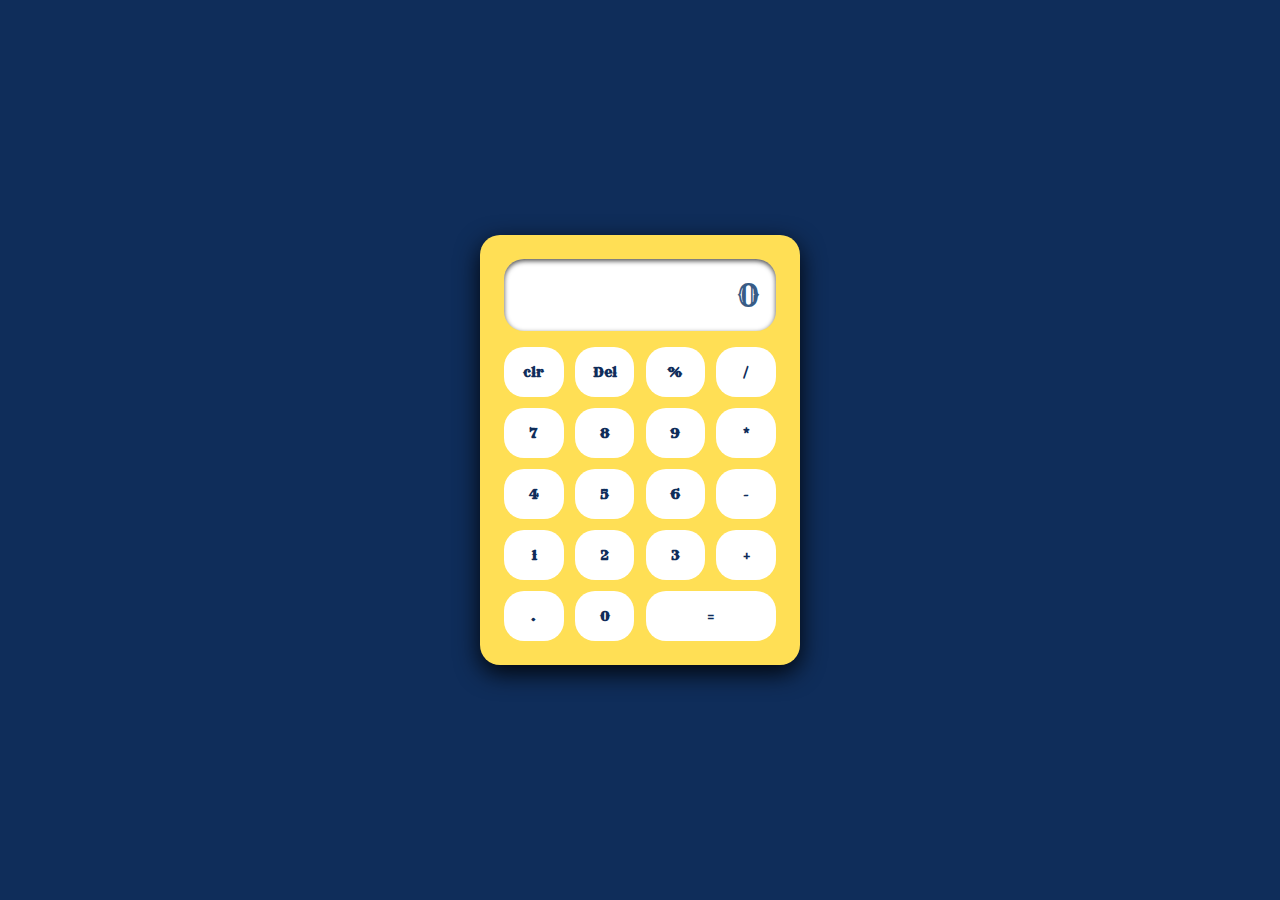
<file: index.html>
<!DOCTYPE html>
<html lang="en">
<head>
    <meta charset="UTF-8">
    <meta name="viewport" content="width=device-width, initial-scale=1.0">
    <title>calculette</title>
    <link rel="stylesheet" href="stylecalculette.css">
    <link href="https://fonts.googleapis.com/css2?family=Eagle+Lake&family=Rye&display=swap" rel="stylesheet">
</head>
<body>
    <div class="calculate">
        <div id="display" class="display">0</div>
        <div class="buttons">
            <button onclick="clearDisplay()">clr</button>
            <button onclick="deleteLast()">Del</button>
            <button onclick="append('%')">%</button>
            <button onclick="append('/')">/</button>
            <button onclick="append('7')">7</button>
            <button onclick="append('8')">8</button>
            <button onclick="append('9')">9</button>
            <button onclick="append('*')">*</button>
            <button onclick="append('4')">4</button>
            <button onclick="append('5')">5</button>
            <button onclick="append('6')">6</button>
            <button onclick="append('-')">-</button>
            <button onclick="append('1')">1</button>
            <button onclick="append('2')">2</button>
            <button onclick="append('3')">3</button>
            <button onclick="append('+')">+</button>
            <button onclick="append('.')">.</button>
            <button onclick="append('0')">0</button>
            <button class="equal" onclick="calculate()">=</button>
        </div>
    </div>
    <script src="scriptcalculette.js"></script>
</body>

</html>
</file>
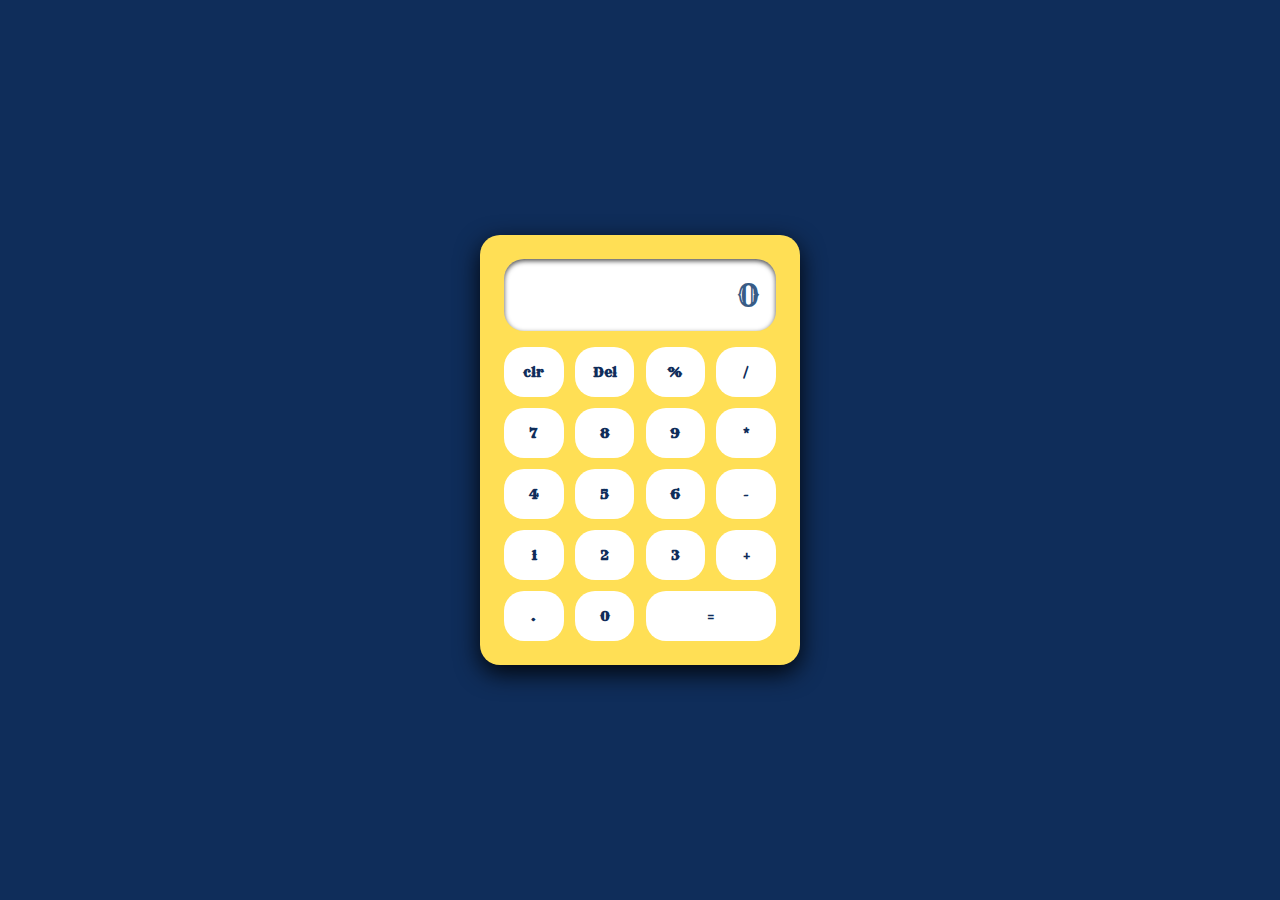
<file: Calculette.html>
<!DOCTYPE html>
<html lang="en">
<head>
    <meta charset="UTF-8">
    <meta name="viewport" content="width=device-width, initial-scale=1.0">
    <title>calculette</title>
    <link rel="stylesheet" href="stylecalculette.css">
    <link href="https://fonts.googleapis.com/css2?family=Eagle+Lake&family=Rye&display=swap" rel="stylesheet">
</head>
<body>
    <div class="calculate">
        <div id="display" class="display">0</div>
        <div class="buttons">
            <button onclick="clearDisplay()">clr</button>
            <button onclick="deleteLast()">Del</button>
            <button onclick="append('%')">%</button>
            <button onclick="append('/')">/</button>
            <button onclick="append('7')">7</button>
            <button onclick="append('8')">8</button>
            <button onclick="append('9')">9</button>
            <button onclick="append('*')">*</button>
            <button onclick="append('4')">4</button>
            <button onclick="append('5')">5</button>
            <button onclick="append('6')">6</button>
            <button onclick="append('-')">-</button>
            <button onclick="append('1')">1</button>
            <button onclick="append('2')">2</button>
            <button onclick="append('3')">3</button>
            <button onclick="append('+')">+</button>
            <button onclick="append('.')">.</button>
            <button onclick="append('0')">0</button>
            <button class="equal" onclick="calculate()">=</button>
        </div>
    </div>
    <script src="scriptcalculette.js"></script>
</body>
</html>
</file>
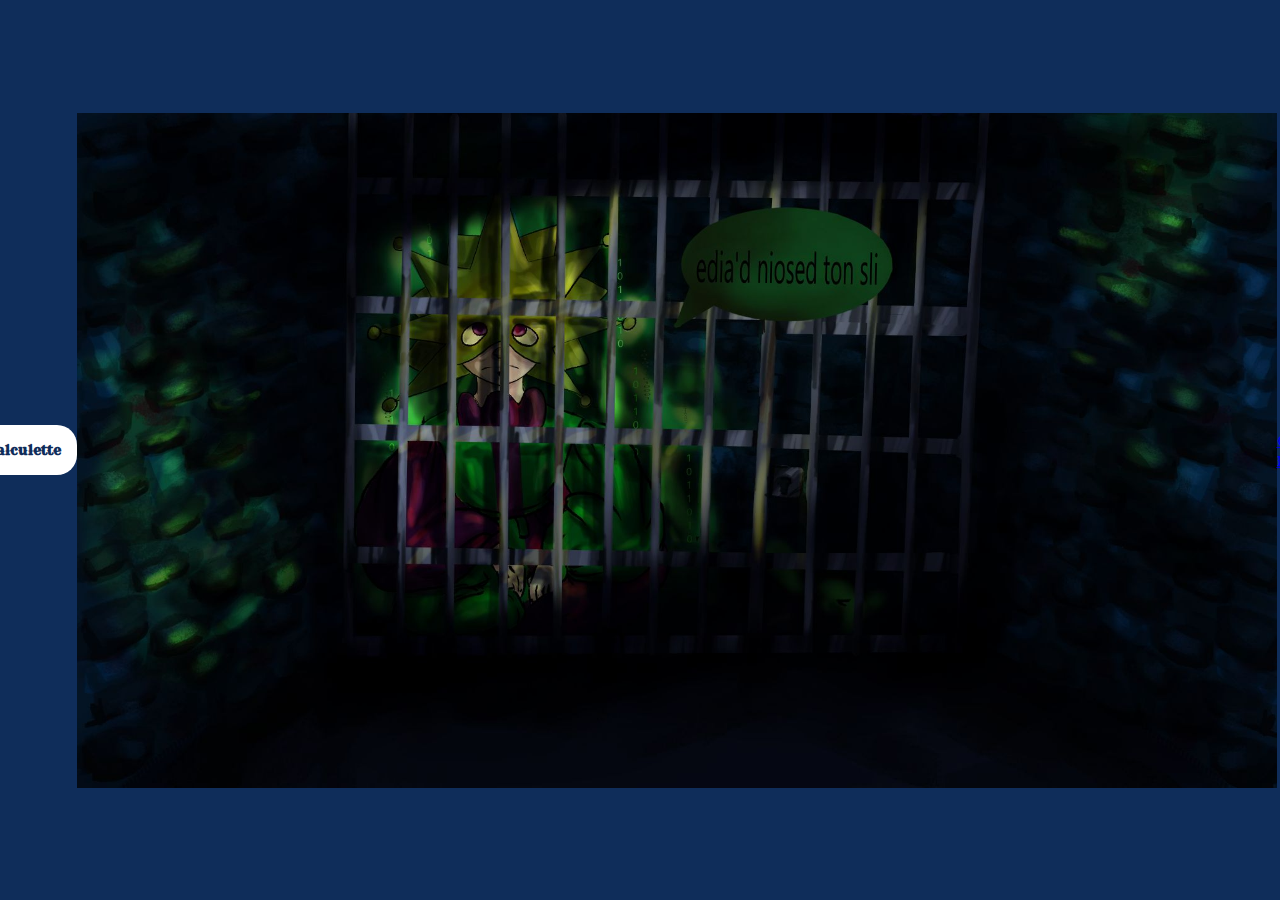
<file: jeu1.html>
<!DOCTYPE html>
<html lang="en">
<head>
    <meta charset="UTF-8">
    <meta name="viewport" content="width=device-width, initial-scale=1.0">
    <link rel="stylesheet" href="stylecalculette.css">
    <link href="https://fonts.googleapis.com/css2?family=Eagle+Lake&family=Rye&display=swap" rel="stylesheet">
    <title>Document</title>
</head>
<body>
<a href="index.html"><button>calculette</button></a>
    <img src="prison.2.jpg" alt="clown prison" style="width:1200px ;height:1000 px ;">
<a href="https://drive.google.com/drive/folders/1bemffGyWcmOWYthGlsX7IXIl_KbnI6mD?usp=drive_link">clik me</a>
</body>

</html>
</file>
<file: stylecalculette.css>
* {
    box-sizing: border-box;
    font-family: "Rye", serif;
    font-weight: 400;
    font-style: normal;
}
body {
    margin: 0%;
    height: 100vh;
    display: flex;
    align-items: center;
    justify-content: center;
    background: rgb(15, 45, 90);

}
.calculate {
    background-color: rgb(255, 223, 85);
    border-radius: 20px;
    border: none;
    box-shadow: 0 8px 25px rgba(0, 0, 0, 0.9);
    padding: 1.5rem;
    display: flex;
    flex-direction: column;
    gap: 1rem;
    width: 90%;
    max-width: 320px;
}
.display {
    background:white;
    border-radius: 20px;
    border: none;
    padding: 1rem;
    font-size: 2rem;
    text-align: right;
    color: rgb(56, 92, 134);
    box-shadow: inset 0 2px 5px rgba(0, 0, 0, 0.7);
    transition: all 0.2s;
}
.buttons{
    display: grid;
    grid-template-columns: repeat(4, 1fr);
    gap: 0.7rem;
    min-width: 0;
}
button{
    background: white;
    border-radius: 20px;
    border:none;
    padding: 1rem;
    font-size: 0.9rem;
    font-weight: bold;
    color: rgb(15, 45, 90);
    box-shadow: 4px 4px 10px rgb(255, 223, 85), -4px -4px 10px(255, 236, 141);
    transition: all 0.2s, transform 0.1s;
    cursor: pointer;
    min-width: 0;
}

button:hover {
    background-color: rgb(141, 173, 209);
    transform: scale(1.05);
}
button:active{
    box-shadow: inset 2px 2px 6px rgb(15, 45, 90), inset -2px -2px 6px rgb(15, 45, 90);
    transform: scale(0.95);
}
.equal {
    grid-column: span 2;
}
@media (max-width: 400px){
    button {
        font-size: 1rem;
        padding: 0.8rem;
    }
}
</file>
